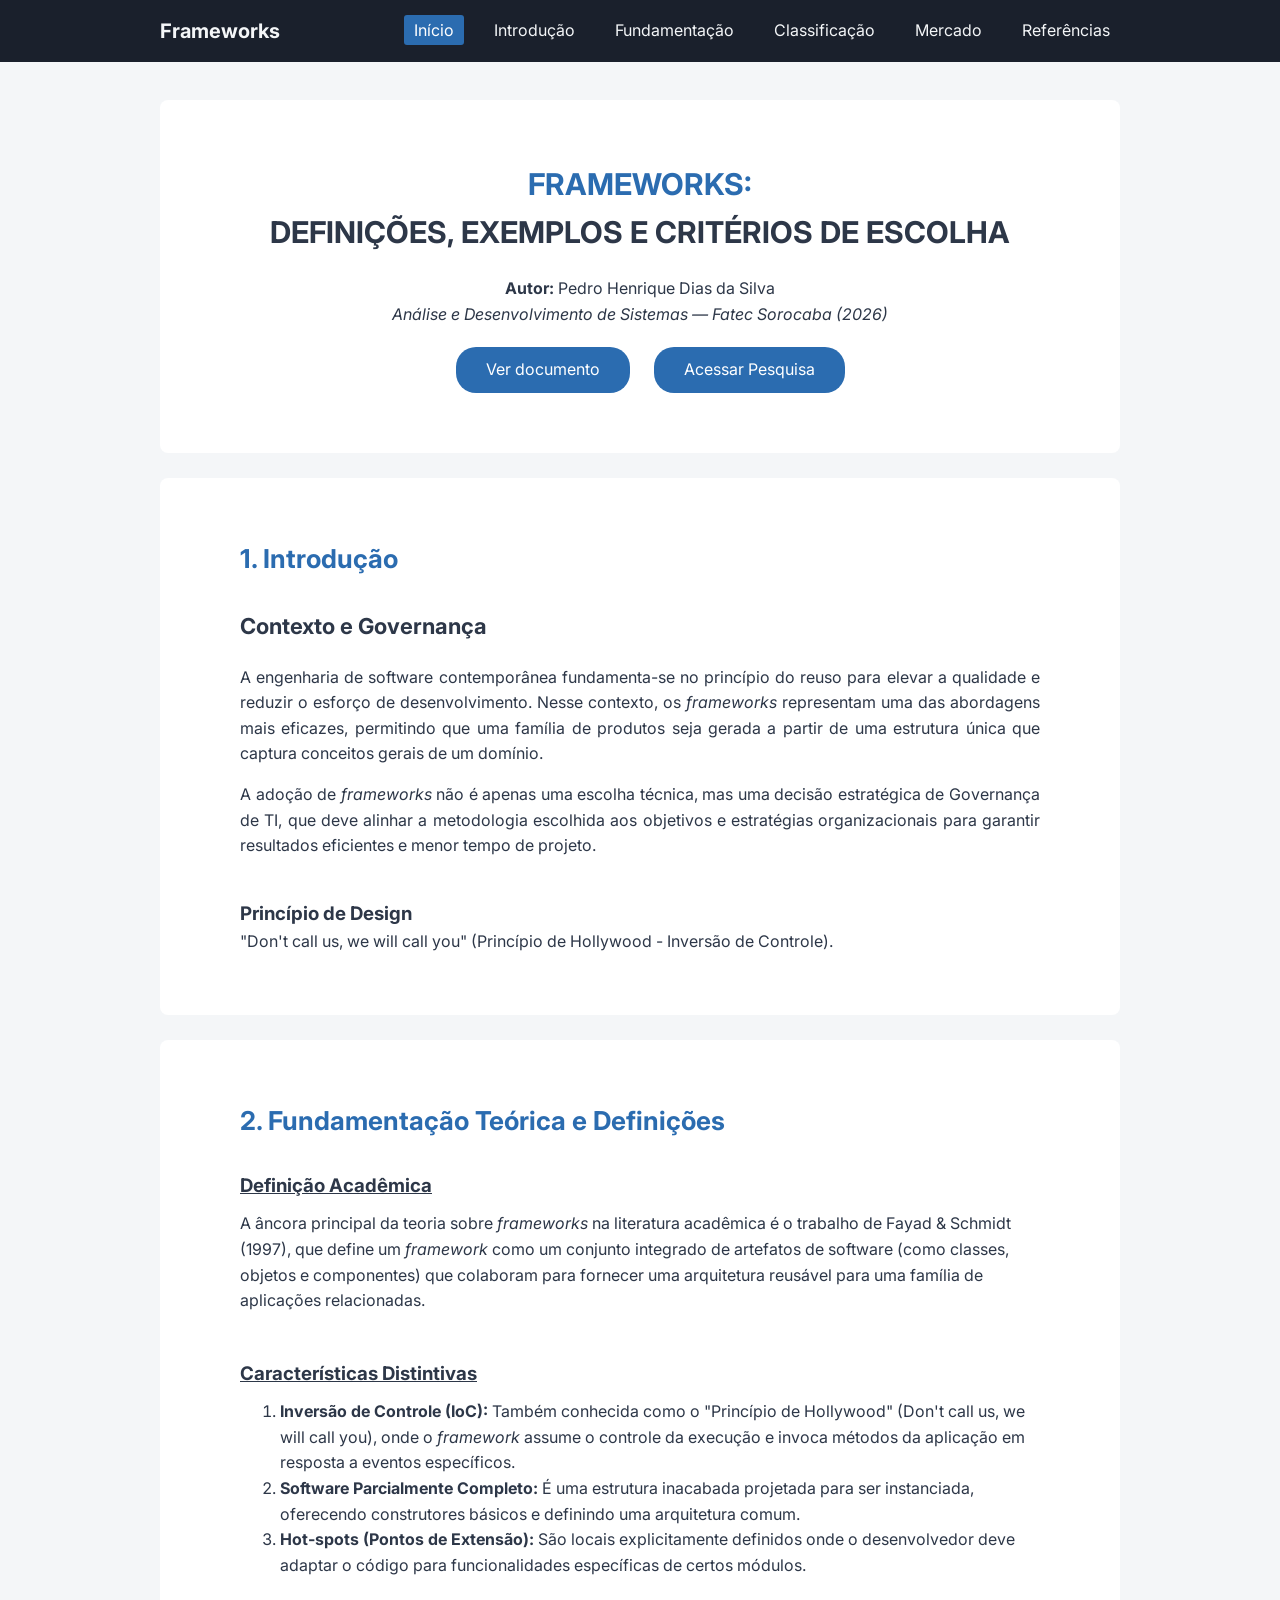
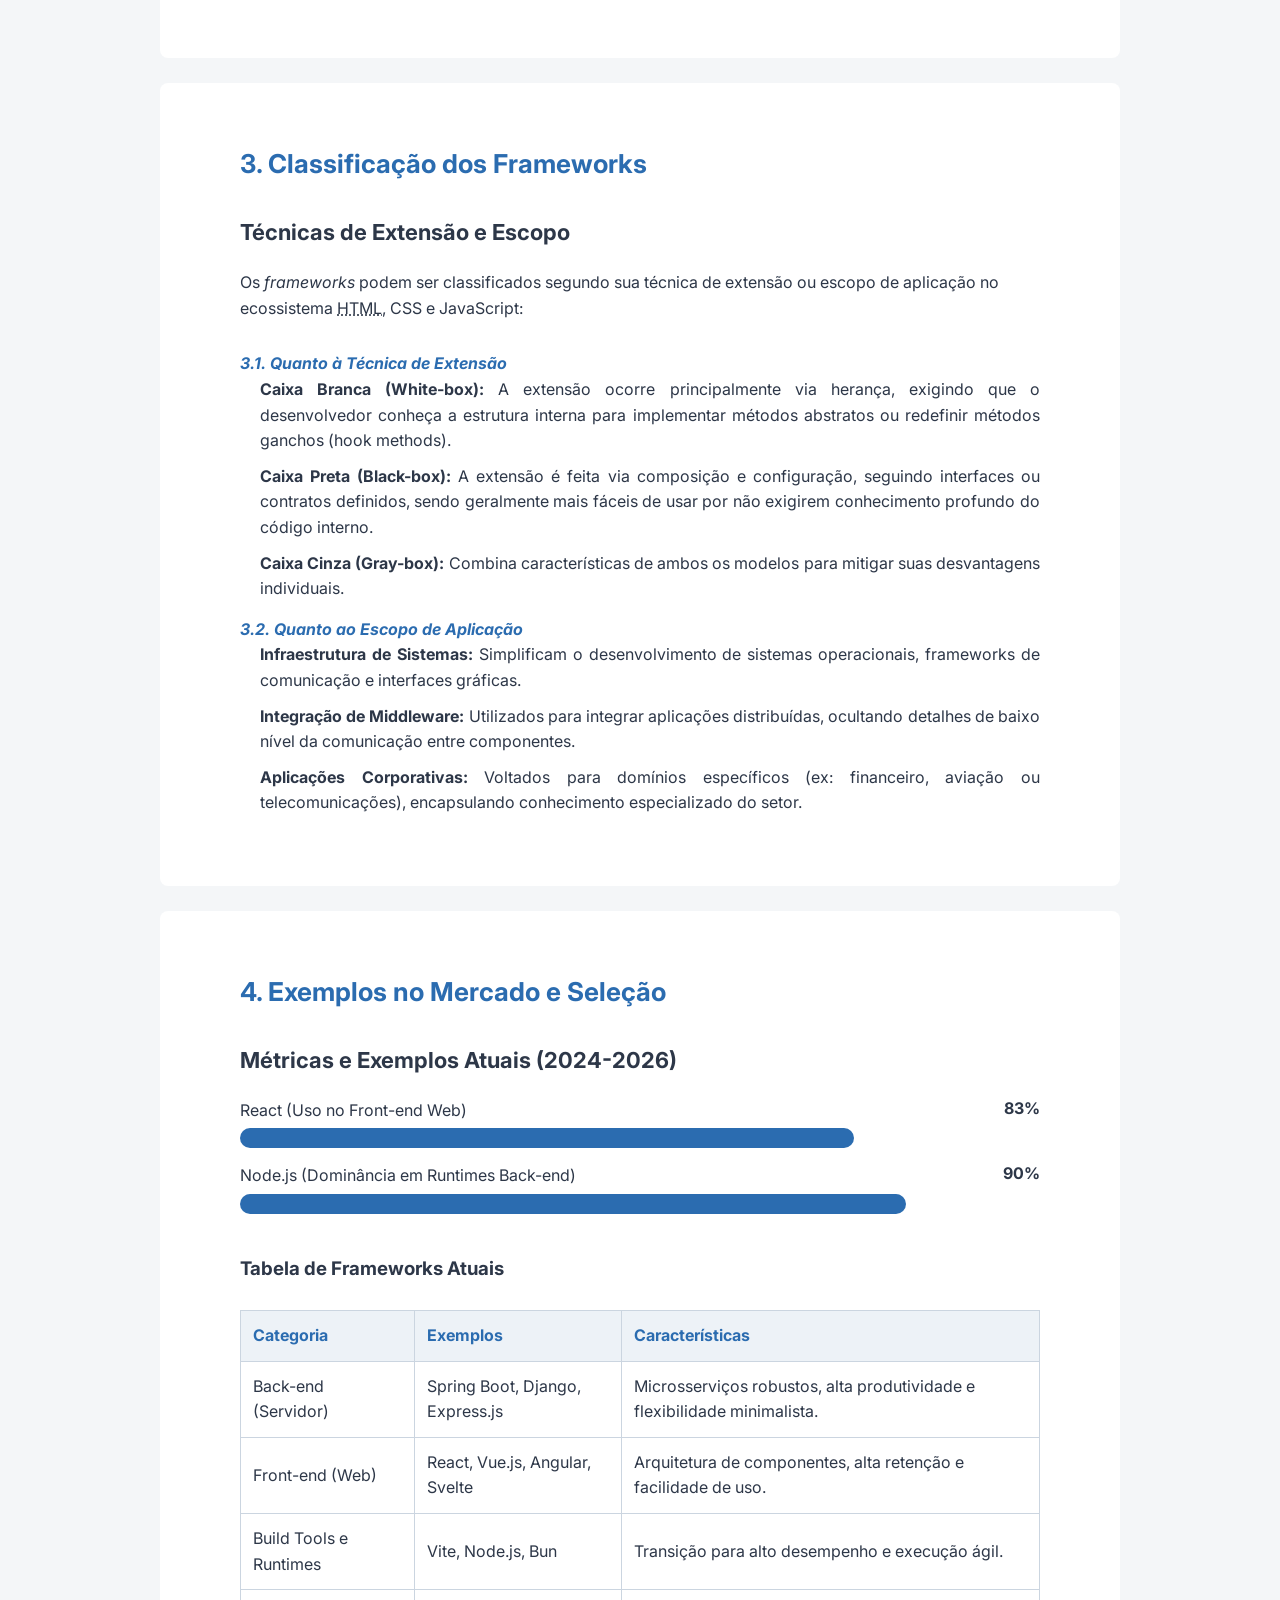
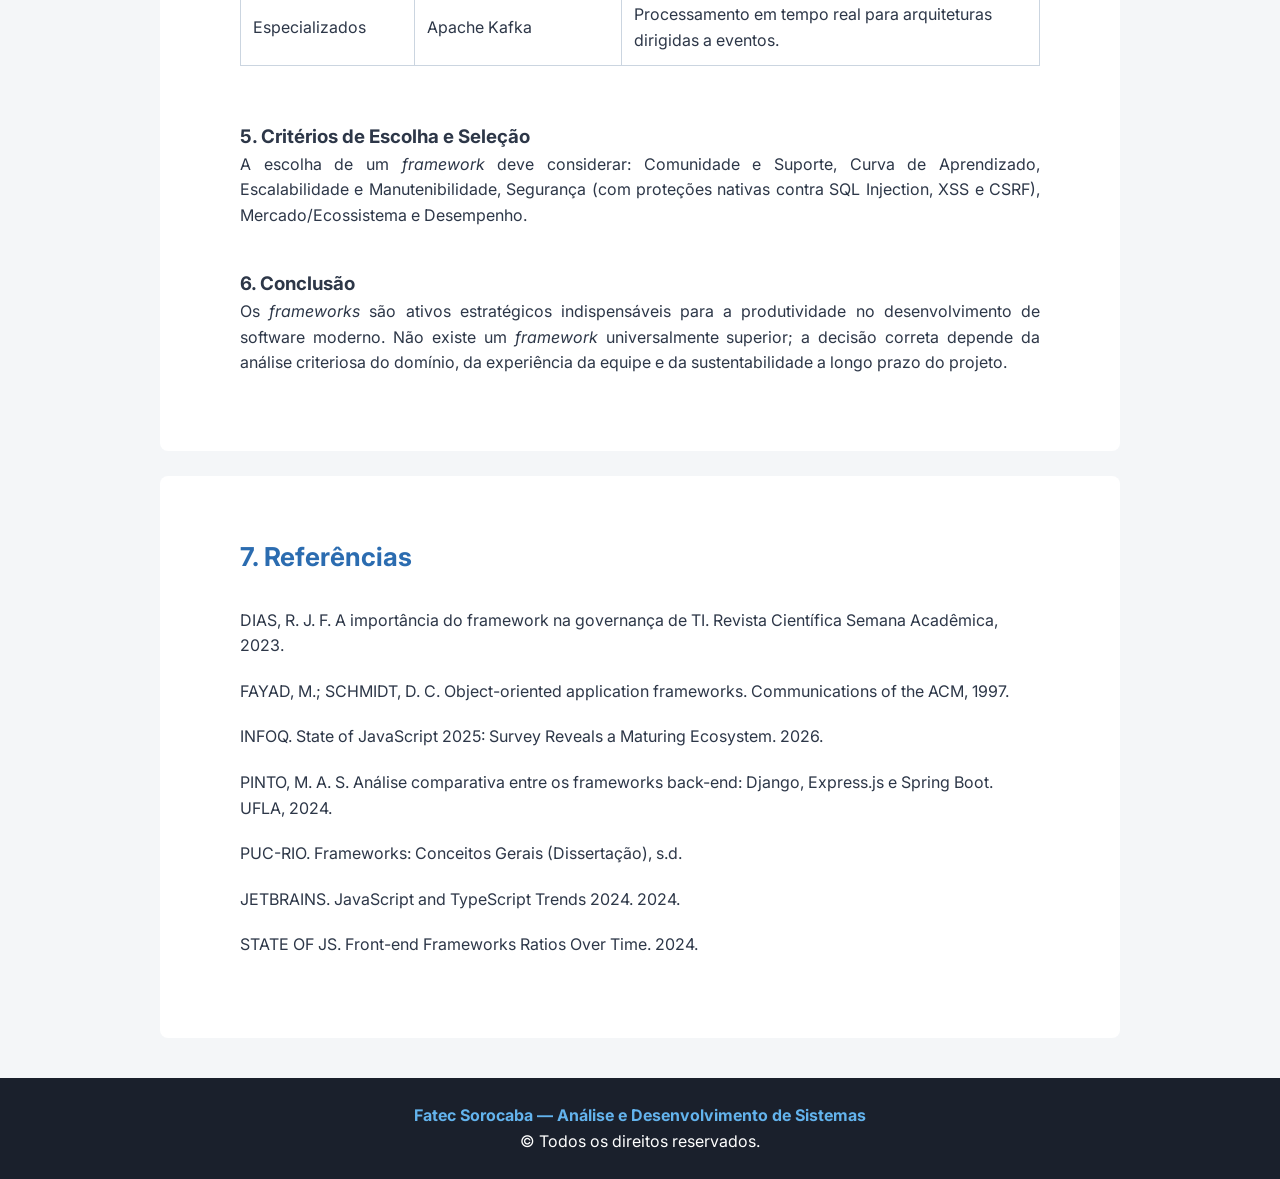
<file: Atividade3/index.html>
<!DOCTYPE html>
<html lang="pt-br">
<head>
    <meta charset="UTF-8">
    <meta name="viewport" content="width=device-width, initial-scale=1.0">
    <meta name="author" content="Pedro Henrique Dias da Silva">
    <meta name="description" content="Trabalho de pesquisa acadêmica sobre Frameworks.">
    <meta name="keywords" content="Desenvolvedor, Web, HTML, CSS, Javascript">
    <link rel="stylesheet" href="./styles/style.css">
    <title>Frameworks: Definições, Exemplos e Critérios de Escolha</title>
</head>
<body>
    <header class="header-1">
        <nav class="nav bd-grid">
            <div>
                <a href="#home" class="nav-logo">Frameworks</a>
            </div>
            <div class="nav-menu" id="nav-menu">
                <ul class="nav-list">
                    <li class="nav-item"><a href="#home" class="nav-link active">Início</a></li>
                    <li class="nav-item"><a href="#about" class="nav-link">Introdução</a></li>
                    <li class="nav-item"><a href="#formation" class="nav-link">Fundamentação</a></li>
                    <li class="nav-item"><a href="#skills" class="nav-link">Classificação</a></li>
                    <li class="nav-item"><a href="#projects" class="nav-link">Mercado</a></li>
                    <li class="nav-item"><a href="#contact" class="nav-link">Referências</a></li>
                </ul>
            </div>
        </nav>
    </header>

    <main>
        <section class="home bd-grid" id="home">
            <div class="home-data">
                <h1 class="home-title">
                    <span class="home-title-color">FRAMEWORKS:</span><br>
                    DEFINIÇÕES, EXEMPLOS E CRITÉRIOS DE ESCOLHA
                </h1>
                <p><b>Autor:</b> Pedro Henrique Dias da Silva</p>
                <p><i>Análise e Desenvolvimento de Sistemas — Fatec Sorocaba (2026)</i></p>
                <a href="https://github.com/MGS-BR/PWEB/blob/main/Atividade2/Frameworks%20-%20Fatec%20Sorocaba%20PWEB.docx" class="button" target="_blank">Ver documento</a>
                <a href="#about" class="button">Acessar Pesquisa</a>
            </div>
        </section>

        <section class="about section" id="about">
            <h2 class="section-title">1. Introdução</h2>
            <div class="about-container bd-grid">
                <div>
                    <h2 class="about-subtitle">Contexto e Governança</h2>
                    <p class="about-text">
                        A engenharia de software contemporânea fundamenta-se no princípio do reuso para elevar a qualidade e reduzir o esforço de desenvolvimento. Nesse contexto, os <i>frameworks</i> representam uma das abordagens mais eficazes, permitindo que uma família de produtos seja gerada a partir de uma estrutura única que captura conceitos gerais de um domínio.
                    </p>
                    <p class="about-text">
                        A adoção de <i>frameworks</i> não é apenas uma escolha técnica, mas uma decisão estratégica de Governança de TI, que deve alinhar a metodologia escolhida aos objetivos e estratégias organizacionais para garantir resultados eficientes e menor tempo de projeto.
                    </p>
                    <br>
                    <h3>Princípio de Design</h3>
                    <blockquote cite="https://editoraiberoamericana.com">
                        "Don't call us, we will call you" (Princípio de Hollywood - Inversão de Controle).
                    </blockquote>
                </div>
            </div>
        </section>

        <section class="formation section" id="formation">
            <h2 class="section-title">2. Fundamentação Teórica e Definições</h2>
            <div class="formation-container bd-grid">
                <h3><u>Definição Acadêmica</u></h3>
                <p>
                    A âncora principal da teoria sobre <i>frameworks</i> na literatura acadêmica é o trabalho de Fayad & Schmidt (1997), que define um <i>framework</i> como um conjunto integrado de artefatos de software (como classes, objetos e componentes) que colaboram para fornecer uma arquitetura reusável para uma família de aplicações relacionadas.
                </p>
                <br>
                <h3><u>Características Distintivas</u></h3>
                <ol>
                    <li><b>Inversão de Controle (IoC):</b> Também conhecida como o "Princípio de Hollywood" (Don't call us, we will call you), onde o <i>framework</i> assume o controle da execução e invoca métodos da aplicação em resposta a eventos específicos.</li>
                    <li><b>Software Parcialmente Completo:</b> É uma estrutura inacabada projetada para ser instanciada, oferecendo construtores básicos e definindo uma arquitetura comum.</li>
                    <li><b>Hot-spots (Pontos de Extensão):</b> São locais explicitamente definidos onde o desenvolvedor deve adaptar o código para funcionalidades específicas de certos módulos.</li>
                </ol>
            </div>
        </section>

        <section class="skills section" id="skills">
            <h2 class="section-title">3. Classificação dos Frameworks</h2>
            <div class="skills-container bd-grid">
                <div>
                    <h2 class="skills-subtitle">Técnicas de Extensão e Escopo</h2>
                    <p class="skills-text">
                        Os <i>frameworks</i> podem ser classificados segundo sua técnica de extensão ou escopo de aplicação no ecossistema <abbr title="HyperText Markup Language">HTML</abbr>, CSS e JavaScript:
                    </p>
                    
                    <dl>
                        <dt><em>3.1. Quanto à Técnica de Extensão</em></dt>
                        <dd><b>Caixa Branca (White-box):</b> A extensão ocorre principalmente via herança, exigindo que o desenvolvedor conheça a estrutura interna para implementar métodos abstratos ou redefinir métodos ganchos (hook methods).</dd>
                        <dd><b>Caixa Preta (Black-box):</b> A extensão é feita via composição e configuração, seguindo interfaces ou contratos definidos, sendo geralmente mais fáceis de usar por não exigirem conhecimento profundo do código interno.</dd>
                        <dd><b>Caixa Cinza (Gray-box):</b> Combina características de ambos os modelos para mitigar suas desvantagens individuais.</dd>

                        <dt><em>3.2. Quanto ao Escopo de Aplicação</em></dt>
                        <dd><b>Infraestrutura de Sistemas:</b> Simplificam o desenvolvimento de sistemas operacionais, frameworks de comunicação e interfaces gráficas.</dd>
                        <dd><b>Integração de Middleware:</b> Utilizados para integrar aplicações distribuídas, ocultando detalhes de baixo nível da comunicação entre componentes.</dd>
                        <dd><b>Aplicações Corporativas:</b> Voltados para domínios específicos (ex: financeiro, aviação ou telecomunicações), encapsulando conhecimento especializado do setor.</dd>
                    </dl>
                </div>
            </div>
        </section>

        <section class="projects section" id="projects">
            <h2 class="section-title">4. Exemplos no Mercado e Seleção</h2>
            <div class="projects-text bd-grid">
                <h2 class="about-subtitle">Métricas e Exemplos Atuais (2024-2026)</h2>
                
                <div class="skills-data">
                    <div class="skills-names">
                        <p>React (Uso no Front-end Web)</p>
                    </div>
                    <div class="skills-bar skills-html"></div>
                    <div>
                        <span class="skills-percentage">83%</span>
                    </div>
                </div>
                
                <div class="skills-data">
                    <div class="skills-names">
                        <p>Node.js (Dominância em Runtimes Back-end)</p>
                    </div>
                    <div class="skills-bar skills-js"></div>
                    <div>
                        <span class="skills-percentage">90%</span>
                    </div>
                </div>

                <br>
                <h3>Tabela de Frameworks Atuais</h3>
                <br>
                <table class="projects-table">
                    <thead>
                        <tr>
                            <th>Categoria</th>
                            <th>Exemplos</th>
                            <th>Características</th>
                        </tr>
                    </thead>
                    <tbody>
                        <tr>
                            <td>Back-end (Servidor)</td>
                            <td>Spring Boot, Django, Express.js</td>
                            <td>Microsserviços robustos, alta produtividade e flexibilidade minimalista.</td>
                        </tr>
                        <tr>
                            <td>Front-end (Web)</td>
                            <td>React, Vue.js, Angular, Svelte</td>
                            <td>Arquitetura de componentes, alta retenção e facilidade de uso.</td>
                        </tr>
                        <tr>
                            <td>Build Tools e Runtimes</td>
                            <td>Vite, Node.js, Bun</td>
                            <td>Transição para alto desempenho e execução ágil.</td>
                        </tr>
                        <tr>
                            <td>Especializados</td>
                            <td>Apache Kafka</td>
                            <td>Processamento em tempo real para arquiteturas dirigidas a eventos.</td>
                        </tr>
                    </tbody>
                </table>

                <br>
                <h3>5. Critérios de Escolha e Seleção</h3>
                <p class="about-text">
                    A escolha de um <i>framework</i> deve considerar: Comunidade e Suporte, Curva de Aprendizado, Escalabilidade e Manutenibilidade, Segurança (com proteções nativas contra SQL Injection, XSS e CSRF), Mercado/Ecossistema e Desempenho.
                </p>

                <br>
                <h3>6. Conclusão</h3>
                <p class="about-text">
                    Os <i>frameworks</i> são ativos estratégicos indispensáveis para a produtividade no desenvolvimento de software moderno. Não existe um <i>framework</i> universalmente superior; a decisão correta depende da análise criteriosa do domínio, da experiência da equipe e da sustentabilidade a longo prazo do projeto.
                </p>
            </div>
        </section>

        <section class="contact section" id="contact">
            <h2 class="section-title">7. Referências</h2>
            <div class="formation-container bd-grid">
                <p>DIAS, R. J. F. A importância do framework na governança de TI. Revista Científica Semana Acadêmica, 2023.</p>
                <p>FAYAD, M.; SCHMIDT, D. C. Object-oriented application frameworks. Communications of the ACM, 1997.</p>
                <p>INFOQ. State of JavaScript 2025: Survey Reveals a Maturing Ecosystem. 2026.</p>
                <p>PINTO, M. A. S. Análise comparativa entre os frameworks back-end: Django, Express.js e Spring Boot. UFLA, 2024.</p>
                <p>PUC-RIO. Frameworks: Conceitos Gerais (Dissertação), s.d.</p>
                <p>JETBRAINS. JavaScript and TypeScript Trends 2024. 2024.</p>
                <p>STATE OF JS. Front-end Frameworks Ratios Over Time. 2024.</p>
            </div>
        </section>
    </main>

    <footer>
        <p id="footer-title">Fatec Sorocaba — Análise e Desenvolvimento de Sistemas</p>
        <p>&copy; Todos os direitos reservados.</p>
    </footer>
</body>
</html>
</file>
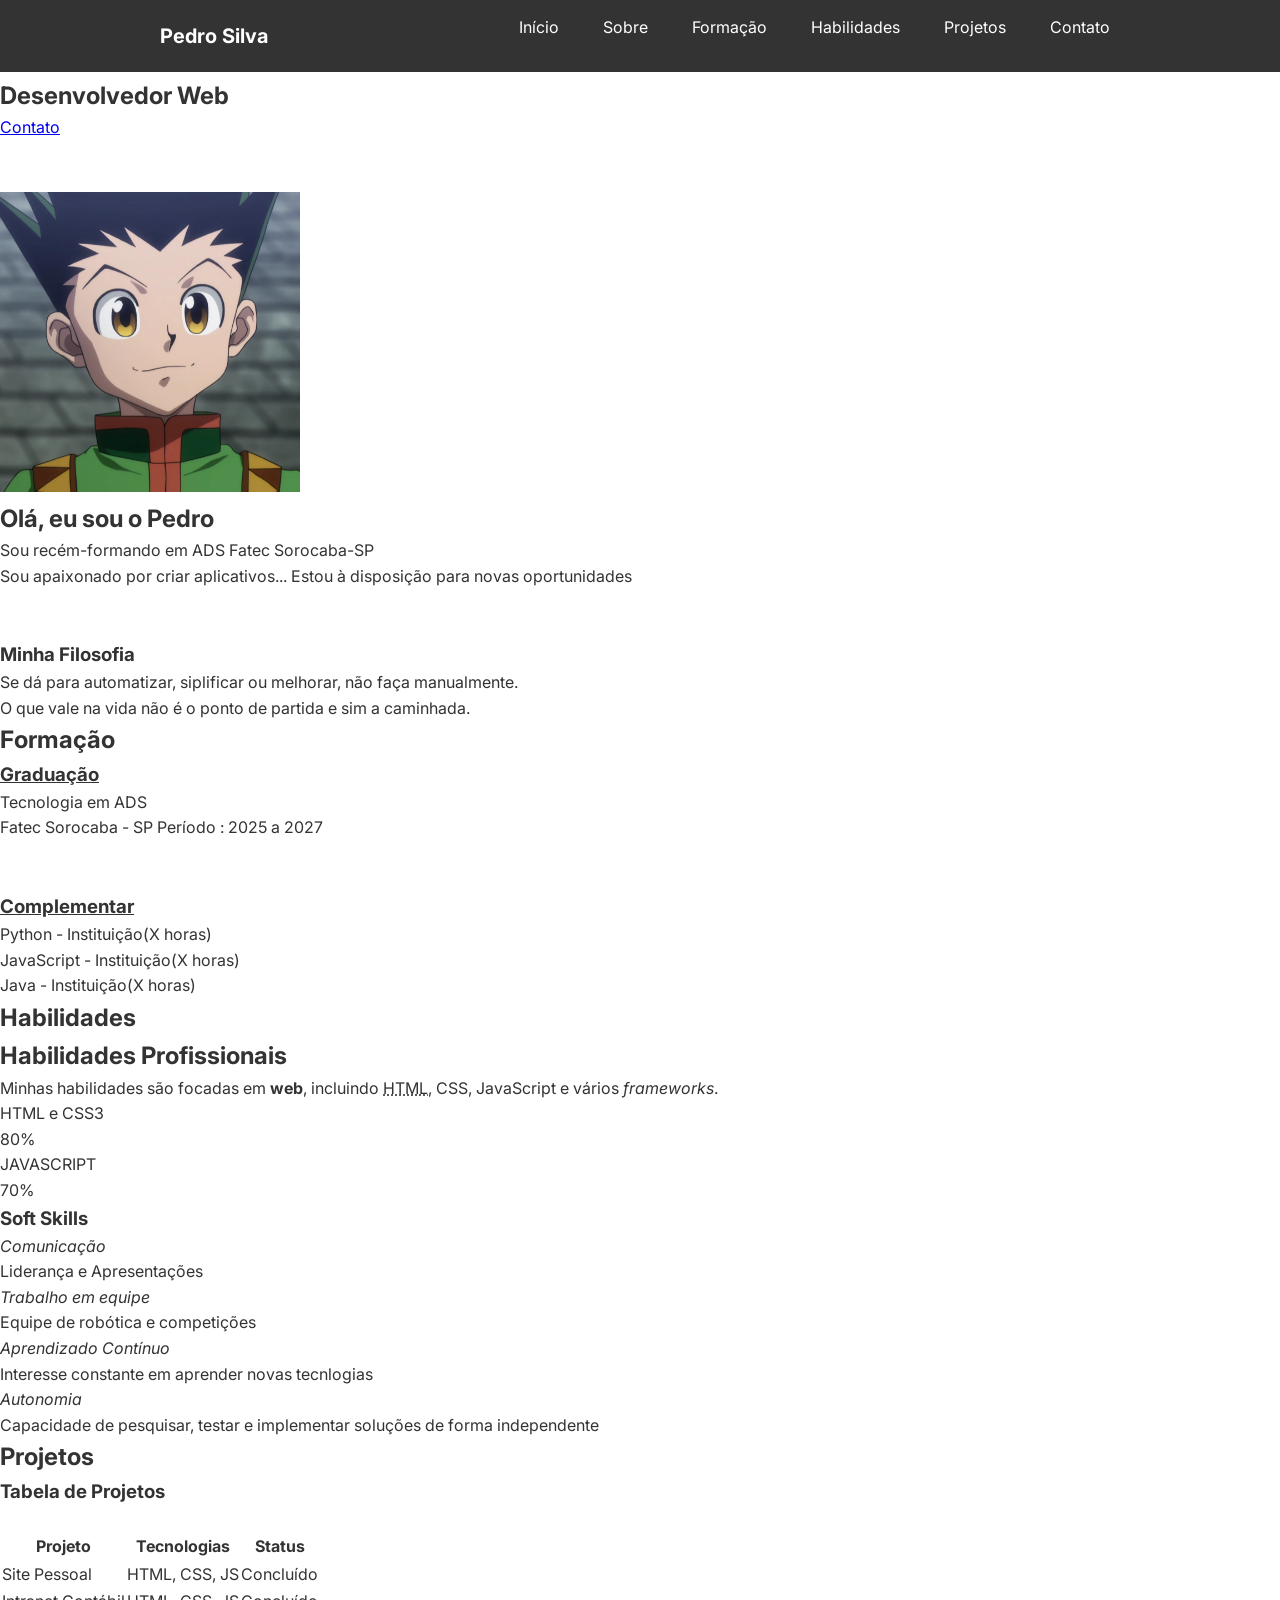
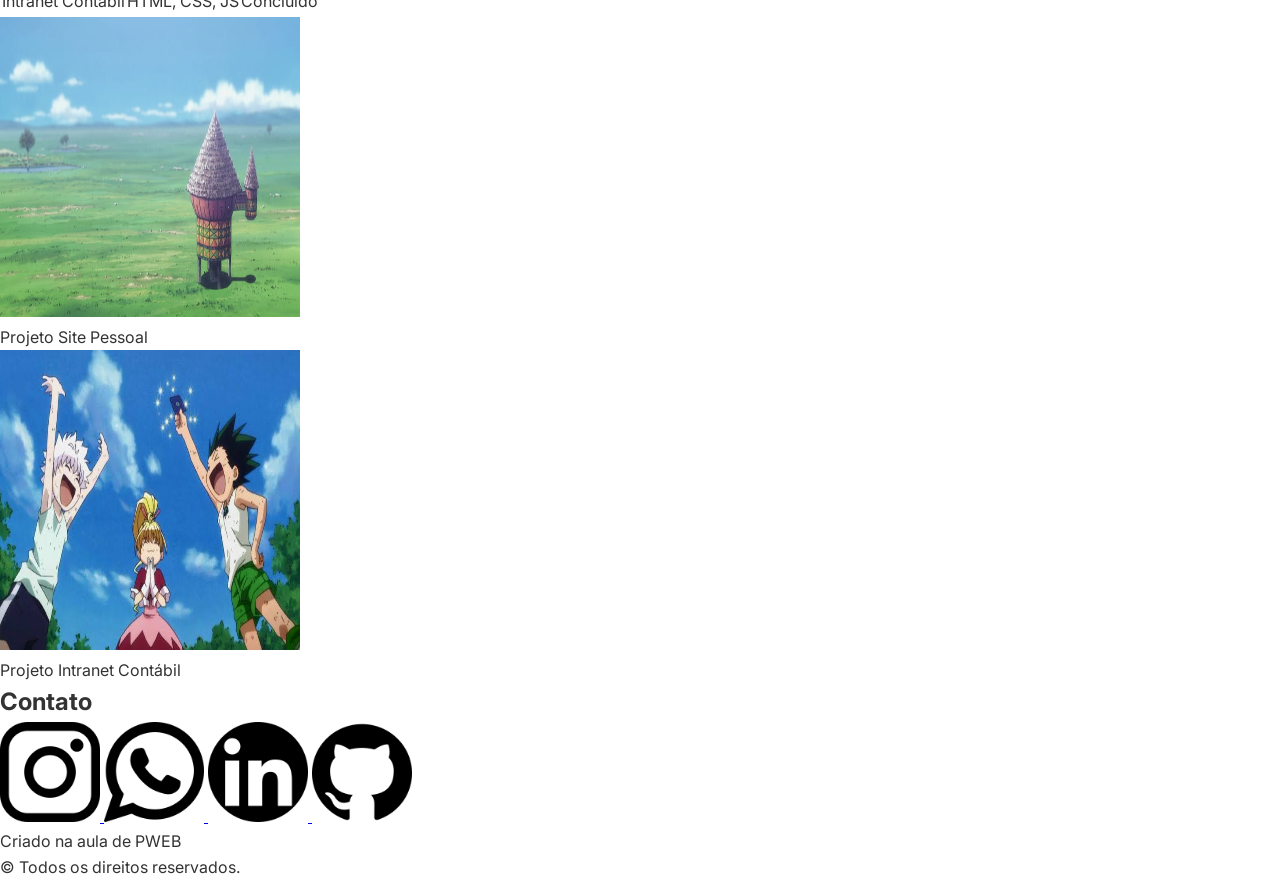
<file: Portfólio/index.html>
<!DOCTYPE html>
<html lang="pt-br">
<head>
    <meta charset="UTF-8">
    <meta name="viewport" content="width=device-width, initial-scale=1.0">
    <meta name="author" content="Pedro Henrique Dias da Silva">
    <meta name="description" content="Portfólio de Pedro Henrique Dias da Silva, desenvolvedor web.">
    <meta name="keywords" content="Desenvolvedor, Web, HTML, CSS, Javascript">
    <link rel="stylesheet" href="./styles/style.css">
    <title>Pedro Silva Desenvolvedor Web</title>
</head>
<body>
    <header class="header-1">
        <nav class="nav bd-grid">
            <div>
                <a href="#home" class="nav-logo">
                    Pedro Silva
                </a>
            </div>
            <div class="nav-menu" id="nav-menu">
                <ul class="nav-list">
                    <li class="nav-item">
                        <a href="#home" class="nav-link active">Início</a>
                    </li>
                    <li class="nav-item">
                        <a href="#about" class="nav-link">Sobre</a>
                    </li>
                    <li class="nav-item">
                        <a href="#formation" class="nav-link">Formação</a>
                    </li>
                    <li class="nav-item">
                        <a href="#skills" class="nav-link">Habilidades</a>
                    </li>
                    <li class="nav-item">
                        <a href="#projects" class="nav-link">Projetos</a>
                    </li>
                    <li class="nav-item">
                        <a href="#contact" class="nav-link">Contato</a>
                    </li>
                </ul>
            </div>
        </nav>
    </header>
    <main>
        <section class="home bd grid" id="home">
            <div class="home-data">
                <h1 class="home-title">Olá, <br>Eu sou o
                    <span class="home-title-color">
                        Pedro Silva
                    </span><br>Desenvolvedor Web
                </h1>
                <a href="#contact" class="button">Contato</a>
            </div>
            <div class="home-img">
                <br><br>
                <img src="./images/profile.webp" width="300" height="300" alt="Foto Pedro Silva" title="Pedro"/>
            </div>
        </section>
        <section class="about section" id="about">
            <div class="about-container bd-grid">
                <div>
                    <h2 class="about-subtitle">Olá, eu sou o Pedro</h2>
                    <p class="about-text">
                        Sou recém-formando em ADS Fatec Sorocaba-SP<br>
                        Sou apaixonado por criar aplicativos... Estou à disposição para novas oportunidades
                    </p>
                    <br><br>
                    <h3>Minha Filosofia</h3>
                    <p>Se dá para automatizar, siplificar ou melhorar, não faça manualmente.</p>
                    <blockquote cite="https://editoraiberoamericana.com">
                        O que vale na vida não é o ponto de partida e sim a caminhada.
                    </blockquote>
                </div>
            </div>
        </section>
        <section class="formation section" id="formation">
            <h2 class="serction-title">Formação</h2>
            <div class="formation-container bd-grid">
                <h3><u>Graduação</u></h3>
                <p>Tecnologia em ADS <br>
                    Fatec Sorocaba - SP Período : 2025 a 2027
                </p>
                <br><br>
                <h3><u>Complementar</u></h3>
                <ol>
                    <li>Python - Instituição(X horas)</li>
                    <li>JavaScript - Instituição(X horas)</li>
                    <li>Java - Instituição(X horas)</li>
                </ol>
            </div>
        </section>
        <section class="skills section" id="skills">
            <h2 class="section-title">Habilidades</h2>
            <div class="skills-container bd-grid">
                <div>
                    <h2 class="skills-subtitle">Habilidades Profissionais</h2>
                    <p class="skills-text">Minhas habilidades são focadas em <b>web</b>, 
                        incluindo <abbr title="HyperText Markup Language">HTML</abbr>, CSS, JavaScript e vários
                        <i>frameworks</i>.
                    </p>
                    <div class="skills-data">
                        <div class="skills-names">
                            <p>HTML e CSS3</p>
                        </div>
                        <div class="skills-bar skills-html"></div>
                        <div>
                            <span class="skills-percentage">80%</span>
                        </div>
                    </div>
                    <div class="skills-data">
                        <div class="skills-names">
                            <p>JAVASCRIPT</p>
                        </div>
                        <div class="skills-bar skills-js"></div>
                        <div>
                            <span class="skills-percentage">70%</span>
                        </div>
                    </div>
                    <h3>Soft Skills</h3>
                    <dl>
                        <dt><em>Comunicação</em></dt>
                        <dd>Liderança e Apresentações</dd>
                        <dt><em>Trabalho em equipe</em></dt>
                        <dd>Equipe de robótica e competições</dd>
                        <dt><em>Aprendizado Contínuo</em></dt>
                        <dd>Interesse constante em aprender novas tecnlogias</dd>
                        <dt><em>Autonomia</em></dt>
                        <dd>Capacidade de pesquisar, testar e implementar soluções de forma independente</dd>
                    </dl>
                </div>
            </div>
        </section>
        <section class="projects section" id="projects">
            <h2 class="section-title">Projetos</h2>
            <div class="projects-text">
                <h3>Tabela de Projetos</h3>
                <br>
                <table class="projects-table">
                    <thead>
                        <tr>
                            <th>Projeto</th>
                            <th>Tecnologias</th>
                            <th>Status</th>
                        </tr>
                    </thead>
                    <tbody>
                        <tr>
                            <td>Site Pessoal</td>
                            <td>HTML, CSS, JS</td>
                            <td>Concluído</td>
                        </tr>
                        <tr>
                            <td>Intranet Contábil</td>
                            <td>HTML, CSS, JS</td>
                            <td>Concluído</td>
                        </tr>
                    </tbody>
                </table>
            </div>
            <div class="projects-container bd-grid">
                <div class="projects-img">
                    <figure>
                        <a href="https://github.com/MGS-BR" target="_blank">
                            <img src="./images/project-1.jpg" alt="" width="300" height="300">
                        </a>
                        <figcaption>Projeto Site Pessoal</figcaption>
                    </figure>
                </div>
                <div class="projects-img">
                    <figure>
                        <a href="https://github.com/MGS-BR" target="_blank">
                            <img src="./images/project-2.jpeg" alt="" width="300" height="300">
                        </a>
                        <figcaption>Projeto Intranet Contábil</figcaption>
                    </figure>
                </div>
            </div>
        </section>
        <section class="contatc section" id="contact">
            <h2 class="section-title">Contato</h2>
            <div class="contact-container bd-grid">
                <a href="https://instagram.com/pedrohds21" target="_blank">
                    <img src="./images/instagram.png" width="100" height="100" alt="logo instagram">
                </a>
                <a href="https://wa.me/5515996365864" target="_blank">
                    <img src="./images/whatsapp.png" width="100" height="100" alt="logo whatsapp">
                </a>
                <a href="https://www.linkedin.com/in/pedro-henrique-5b4239211/" target="_blank">
                    <img src="./images/linkedin.png" width="100" height="100" alt="logo linkedin">
                </a>
                <a href="https://github.com/MGS-BR" target="_blank">
                    <img src="./images/github.png" width="100" height="100" alt="logo github">
                </a>
            </div>
        </section>
    </main>
    <footer>
        <p id="footer-title">Criado na aula de PWEB</p>
        <p>&copy; Todos os direitos reservados.</p>
    </footer>
</body>
</html>
</file>
<file: Atividade3/styles/style.css>
@import url('https://fonts.googleapis.com/css2?family=Inter:wght@400;500;600;700;800;900&display=swap');

*{
    margin: 0;
    padding: 0;
    box-sizing: border-box;
}

:root{
    --corprincipal: #F4F6F8;
}

html{
    scroll-behavior: smooth;
}

body{
    font-family: Inter, Arial, sans-serif;
    line-height: 1.6;
    color: #2D3748;
    background-color: var(--corprincipal);
}

.header-1{
    background-color: #1A202C;
    color: white;
    padding: 15px 0;
    position: fixed;
    width: 100%;
    top: 0;
    z-index: 1000;
}

.nav {
    width: 960px;
    margin: 0 auto;
    overflow: hidden;
    display: flex;
    align-items: center;
    justify-content: space-between;
}

.nav-logo {
    color: var(--corprincipal);
    text-decoration: none;
    font-weight: bold;
    font-size: 20px;
    padding: 5px 0;
}

.nav-list{
    list-style: none;
    display: flex;
    align-items: center;
}

.nav-item{
    display: inline-block;
    margin-left: 20px;
}

.nav-link{
    color: var(--corprincipal);
    text-decoration: none;
    padding: 5px 10px;
}

.nav-link.active,
.nav-link:hover{
    color: #FFF;
    background-color: #2B6CB0;
    border-radius: 3px;
}

section {
    padding: 60px 0;
    width: 960px;
    margin: 0 auto;
    background-color: #FFFFFF;
    margin-bottom: 25px;
    border-radius: 8px;
}

.section-title{
    text-align: left;
    padding-left: 80px;
    margin-bottom: 30px;
    font-size: 26px;
    color: #2B6CB0;
}

.home{
    margin-top: 100px;
    overflow: hidden;
    text-align: center;
}

.home-data {
    width: 800px;
    margin: 0 auto;
    float: none;
}

.home-title{
    font-size: 30px;
    margin-bottom: 20px;
}

.home-title-color{
    color: #2B6CB0;
}

.button{
    display: inline-block;
    background-color: #2B6CB0;
    color: white;
    padding: 10px 30px;
    text-decoration: none;
    border-radius: 20px;
    margin-top: 20px;
    margin-left: 20px;
}

.button:hover{
    background-color: #1A202C;
}

.about{
    text-align: left;
}

.about-container{
    width: 800px;
    margin: 0 auto;
}

.about-subtitle{
    margin-bottom: 20px;
    font-size: 22px;
    color: #2D3748;
}

.about-text{
    margin-bottom: 15px;
    text-align: justify;
}

.formation{
    text-align: left;
}

.formation-container{
    width: 800px;
    margin: 0 auto;
    text-align: left;
}

.formation-container h3{
    margin-bottom: 10px;
}

.formation-container p,
.formation-container ol{
    margin-bottom: 20px;
}

.formation-container ol{
    padding-left: 40px;
}

.skills{
    text-align: left;
}

.skills-container {
    width: 800px;
    margin: 0 auto;
    text-align: left;
}

.skills-subtitle {
    margin-bottom: 20px;
    font-size: 22px;
}

.skills-text {
    margin-bottom: 30px;
}

.skills-data {
    margin-bottom: 15px;
    position: relative;
    padding-right: 60px;
}

.skills-names {
    margin-bottom: 5px;
}

.skills-bar {
    height: 20px;
    background-color: #E2E8F0;
    border-radius: 10px;
    margin-bottom: 5px;
    top: 0;
}

.skills-html {
    width: 83%;
    background-color: #2B6CB0;
}

.skills-js {
    width: 90%;
    background-color: #2B6CB0;
}

.skills-percentage {
    position: absolute;
    top: 0;
    right: 0;
    line-height: 20px;
    font-weight: bold;
    padding-left: 10px;
}

.skills-container h3 {
    margin: 30px 0 15px 0;
}

.skills-container dl {
    margin-left: 0;
}

.skills-container dt {
    font-weight: bold;
    margin-top: 15px;
    color: #2B6CB0;
}

.skills-container dd {
    margin-left: 20px;
    margin-bottom: 10px;
    text-align: justify;
}

.projects {
    text-align: left;
}

.projects-text {
    width: 800px;
    margin: 0 auto;
}

.projects-table {
    width: 100%;
    border-collapse: collapse;
    margin-bottom: 30px;
}

.projects-table th,
.projects-table td {
    border: 1px solid #CBD5E0;
    padding: 12px;
    text-align: left;
}

.projects-table th {
    background-color: #EDF2F7;
    color: #2B6CB0;
}

.contact {
    text-align: left;
}

footer {
    background-color: #1A202C;
    color: white;
    text-align: center;
    padding: 25px 0;
    margin-top: 40px;
}

#footer-title{
    color: #63B3ED;
    font-weight: bold;
}
</file>
<file: Portfólio/styles/style.css>
@import url('https://fonts.googleapis.com/css2?family=Inter:wght@400;500;600;700;800;900&display=swap');

*{
    margin: 0;
    padding: 0;
    box-sizing: border-box;
}

:root{
    --corprincipal: #FFF;
}

html{
    scroll-behavior: smooth;
}

body{
    font-family: Inter, Arial, sans-serif;
    line-height: 1.6;
    color: #333333;
    background-color: var(--corprincipal);
}

.header-1{
    background-color: #333;
    color: white;
    padding: 15px 0;
    position: fixed;
    width: 100%;
    top: 0;
}

.nav {
    width: 960px;
    margin: 0 auto;
    overflow: hidden;
}

.nav-logo {
    color: var(--corprincipal);
    text-decoration: none;
    font-weight: bold;
    font-size: 20px;
    float: left;
    padding: 5px 0;
}

.nav-menu{
    float: right;
}

.nav-list{
    list-style: none;
}

.nav-item{
    display: inline-block;
    margin-left: 20px;
}

.nav-link{
    color: var(--corprincipal);
    text-decoration: none;
    padding: 5px 10px;
}
</file>
